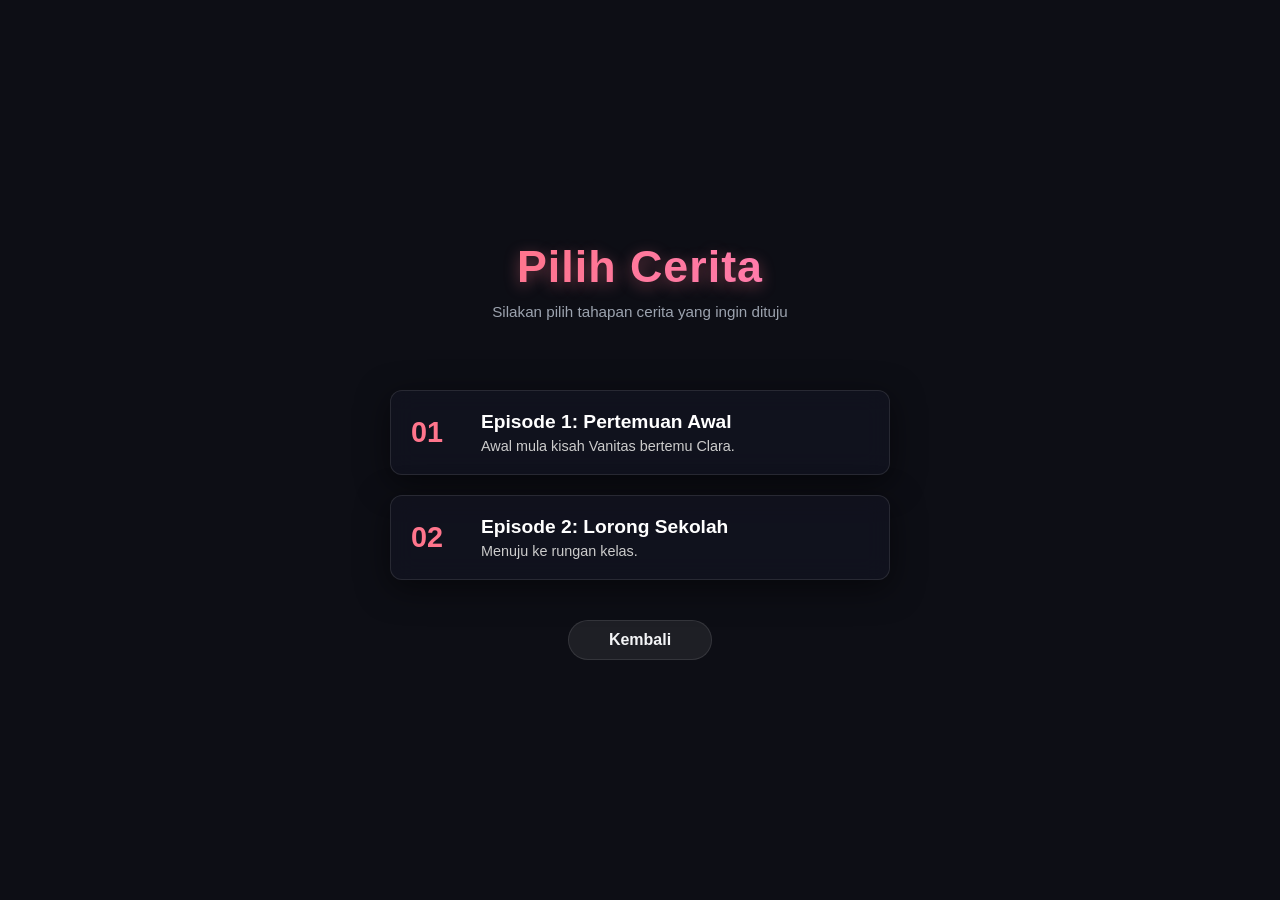
<file: episode.html>
<!DOCTYPE html>
<html lang="id">
<head>
    <meta charset="UTF-8">
    <meta name="viewport" content="width=device-width, initial-scale=1.0, maximum-scale=1.0, user-scalable=no, viewport-fit=cover">
    <title>Pilih Episode - Decode Her Heart</title>
    <link rel="stylesheet" href="style.css">
    <style>
        .episode-container {
            display: flex;
            flex-direction: column;
            align-items: center;
            justify-content: center;
            min-height: 100vh;
            padding: 20px;
            z-index: 5;
            position: relative;
        }
        .episode-list {
            display: flex;
            flex-direction: column;
            gap: 20px;
            width: 100%;
            max-width: 500px;
            margin-top: 30px;
        }
        .episode-card {
            display: flex;
            align-items: center;
            gap: 20px;
            padding: 20px;
            border-radius: 12px;
            cursor: pointer;
            transition: all 0.3s ease;
            text-decoration: none;
            color: #fff;
        }
        .episode-card:hover {
            border-color: #ff758c;
            background: linear-gradient(90deg, rgba(255,117,140,0.15), rgba(255,126,179,0.15));
            transform: translateY(-3px);
        }
        .ep-number {
            font-size: 1.8rem;
            font-weight: bold;
            color: #ff758c;
            min-width: 50px;
        }
        .ep-details h3 {
            margin-top: 0;
            margin-bottom: 5px;
            font-size: 1.2rem;
            color: #fff;
        }
        .ep-details p {
            margin: 0;
            font-size: 0.9rem;
            color: #ccc;
        }
        .back-to-menu {
            margin-top: 40px;
            width: auto;
            padding: 10px 40px;
        }
    </style>
</head>
<body>

    <div class="particle-container" id="particleContainer"></div>
    <div class="menu-overlay"></div>

    <div class="episode-container">
        <h1 class="game-title" style="text-align: center; line-height: 1.2;">Pilih Cerita</h1>
        <p class="game-subtitle">Silakan pilih tahapan cerita yang ingin dituju</p>

        <div class="episode-list">
            <a href="index.html?ep=episode1" class="episode-card glass">
                <div class="ep-number">01</div>
                <div class="ep-details">
                    <h3>Episode 1: Pertemuan Awal</h3>
                    <p>Awal mula kisah Vanitas bertemu Clara.</p>
                </div>
            </a>

            <a href="index.html?ep=episode2" class="episode-card glass">
                <div class="ep-number">02</div>
                <div class="ep-details">
                    <h3>Episode 2: Lorong Sekolah</h3>
                    <p>Menuju ke rungan kelas.
                </div>
            </a>
        </div>

        <button class="btn secondary-btn back-to-menu" onclick="window.location.href='index.html'">Kembali</button>
    </div>
    <script src="js/save.js"</script>
    <script src="script.js"</script>
</body>
</html>
</file>
<file: style.css>
:root {
    --primary-gradient: linear-gradient(135deg, #ff758c 0%, #ff7eb3 100%);
    --dark-bg: #0d0e15;
    --glass-bg: rgba(18, 19, 31, 0.85);
    --glass-border: rgba(255, 255, 255, 0.1);
    --text-main: #f3f4f6;
    --text-muted: #9ca3af;
    --glow-color: rgba(255, 117, 140, 0.4);
    --font-stack: 'Segoe UI', Roboto, sans-serif;
}

* {
    box-sizing: border-box;
    margin: 0;
    padding: 0;
    user-select: none;
    -webkit-user-select: none;
}

body, html {
    width: 100%;
    height: 100%;
    overflow: hidden;
    background-color: var(--dark-bg);
    font-family: var(--font-stack);
    color: var(--text-main);
    position: fixed;
}

.particle-container {
    position: absolute;
    width: 100%;
    height: 100%;
    z-index: 1;
    pointer-events: none;
    overflow: hidden;
    opacity: 0.3;
}

.screen {
    position: absolute;
    top: 0;
    left: 0;
    width: 100%;
    height: 100%;
    display: none;
    opacity: 0;
    transition: opacity 0.5s ease-in-out;
    z-index: 2;
    overflow: hidden;
}

.screen.active {
    display: block;
    opacity: 1;
}

.glass {
    background: var(--glass-bg);
    backdrop-filter: blur(12px);
    -webkit-backdrop-filter: blur(12px);
    border: 1px solid var(--glass-border);
    border-radius: 16px;
    box-shadow: 0 8px 32px 0 rgba(0, 0, 0, 0.5);
}

#mainMenu {
    background: url('image/sekolah.jpg') center/cover no-repeat;
}

.menu-overlay {
    position: absolute;
    width: 100%;
    height: 100%;
    background: linear-gradient(to bottom, rgba(13,14,21,0.2) 0%, rgba(13,14,21,0.85) 60%, #0d0e15 100%);
}

.menu-content {
    position: relative;
    z-index: 3;
    display: flex;
    flex-direction: column;
    align-items: center;
    justify-content: flex-end;
    height: 100%;
    text-align: center;
    padding-bottom: 80px;
}

.game-title {
    font-size: 2.8rem;
    font-weight: 800;
    line-height: 1.2;
    letter-spacing: 1px;
    background: var(--primary-gradient);
    -webkit-background-clip: text;
    -webkit-text-fill-color: transparent;
    text-shadow: 0 4px 15px var(--glow-color);
    margin-bottom: 10px;
    animation: titleGlow 3s ease-in-out infinite alternate;
}

.game-subtitle {
    font-size: 0.95rem;
    color: var(--text-muted);
    margin-bottom: 40px;
    padding: 0 20px;
}

.menu-buttons {
    display: flex;
    flex-direction: column;
    gap: 15px;
    width: 80%;
    max-width: 290px;
}

.btn {
    padding: 1rem 2rem;
    font-size: 1rem;
    font-weight: 600;
    border: none;
    border-radius: 50px;
    cursor: pointer;
    transition: all 0.25s ease;
}

.primary-btn {
    background: var(--primary-gradient);
    color: white;
    box-shadow: 0 4px 15px var(--glow-color);
}

.secondary-btn {
    background: rgba(255, 255, 255, 0.07);
    color: var(--text-main);
    border: 1px solid rgba(255, 255, 255, 0.1);
}

.bg-layer {
    position: absolute;
    width: 110%;
    height: 110%;
    top: -5%;
    left: -5%;
    background-size: cover;
    background-position: center;
    transition: background-image 0.8s ease-in-out, transform 0.1s ease-out;
    z-index: 1;
}

.cinematic-fade {
    position: absolute;
    width: 100%;
    height: 100%;
    background: black;
    opacity: 0;
    pointer-events: none;
    z-index: 10;
    transition: opacity 0.6s ease-in-out;
}

.top-bar {
    position: absolute;
    top: 15px;
    left: 15px;
    right: 15px;
    height: auto;
    z-index: 5;
    display: flex;
    flex-direction: column;
    gap: 10px;
    padding: 12px;
}

.stats-display {
    display: flex;
    align-items: center;
    justify-content: space-between;
    width: 100%;
}

.stat-label {
    color: #ff758c;
    font-size: 1.2rem;
}

.bar-container {
    flex-grow: 1;
    height: 8px;
    background: rgba(255,255,255,0.15);
    border-radius: 5px;
    margin: 0 10px;
    overflow: hidden;
}

.bar-fill {
    height: 100%;
    background: var(--primary-gradient);
    transition: width 0.4s ease-out;
}

.stat-value {
    font-size: 0.85rem;
    font-weight: bold;
    min-width: 35px;
}

.mood-badge {
    padding: 2px 8px;
    background: rgba(255,255,255,0.1);
    border-radius: 12px;
    font-size: 0.75rem;
}

.quick-menu {
    display: flex;
    justify-content: space-between;
    width: 100%;
    gap: 5px;
}

.icon-btn {
    flex: 1;
    background: rgba(255,255,255,0.05);
    border: 1px solid rgba(255, 255, 255, 0.08);
    color: var(--text-main);
    padding: 6px 0;
    border-radius: 8px;
    cursor: pointer;
    font-size: 0.7rem;
    font-weight: bold;
    text-align: center;
}

.icon-btn:hover, .icon-btn.active {
    background: var(--primary-gradient);
    border-color: transparent;
}

.stage {
    position: absolute;
    width: 100%;
    height: 70%;
    top: 15%;
    left: 0;
    display: flex;
    justify-content: space-around;
    align-items: flex-end;
    z-index: 3;
    pointer-events: none;
}

.character {
    width: 48%;
    height: 100%;
    background-size: contain;
    background-repeat: no-repeat;
    background-position: bottom center;
    transition: transform 0.4s cubic-bezier(0.25, 0.8, 0.25, 1), filter 0.4s ease, opacity 0.4s ease;
    filter: brightness(0.5) grayscale(0.2);
    opacity: 0;
}

.sprite-boy {
    background-image: url('image/cowo.png');
    transform: translateY(20px) scale(1.1);
}

.sprite-girl {
    background-image: url('image/cewe.png');
    transform: translateY(20px) scale(0.95);
}

.character.visible {
    opacity: 1;
    transform: translateY(0);
}

.character.active-speaker {
    filter: brightness(1.0) drop-shadow(0 0 10px rgba(255,255,255,0.1));
    z-index: 4;
}

.sprite-boy.active-speaker {
    transform: translateY(-5px) scale(1.15);
}

.sprite-girl.active-speaker {
    transform: translateY(-5px) scale(1.0);
}

.dialogue-area {
    position: absolute;
    bottom: 25px;
    left: 15px;
    right: 15px;
    z-index: 5;
}

.name-box {
    position: absolute;
    top: -33px;
    left: 15px;
    padding: 4px 18px;
    font-weight: bold;
    font-size: 0.95rem;
    border-radius: 8px 8px 0 0;
}

.dialogue-box {
    width: 100%;
    height: 140px;
    padding: 20px 20px;
    position: relative;
    box-sizing: border-box;
}

#dialogueText {
    font-size: 0.95rem;
    line-height: 1.5;
    white-space: pre-wrap;
    word-break: break-word;
}

.click-indicator {
    position: absolute;
    bottom: 10px;
    right: 15px;
    font-size: 0.7rem;
    color: var(--text-muted);
    animation: bounce 0.8s infinite alternate;
}

.choice-container {
    position: absolute;
    top: 0;
    left: 0;
    width: 100%;
    height: 100%;
    z-index: 6;
    background: rgba(7, 8, 12, 0.6);
    display: flex;
    flex-direction: column;
    justify-content: center;
    align-items: center;
    gap: 12px;
    padding: 20px;
}

.choice-btn {
    width: 100%;
    max-width: 320px;
    padding: 15px;
    text-align: center;
    font-size: 0.95rem;
    font-weight: 500;
    color: white;
    background: rgba(20, 21, 33, 0.9);
    border: 1px solid rgba(255, 255, 255, 0.1);
    border-radius: 14px;
    cursor: pointer;
}

.choice-btn:hover {
    background: var(--primary-gradient);
    border-color: transparent;
}

.modal {
    position: absolute;
    top: 50%;
    left: 50%;
    transform: translate(-50%, -50%);
    width: 85%;
    max-width: 340px;
    z-index: 20;
    padding: 25px;
}

.hidden {
    display: none !important;
}

.setting-item {
    margin: 15px 0;
    display: flex;
    flex-direction: column;
    gap: 5px;
    font-size: 0.9rem;
}

.setting-item input[type="range"] {
    accent-color: #ff758c;
    width: 100%;
}

.history-log {
    height: 250px;
    overflow-y: auto;
    margin: 15px 0;
}

.history-item {
    margin-bottom: 12px;
    border-bottom: 1px solid rgba(255,255,255,0.05);
    padding-bottom: 6px;
    font-size: 0.85rem;
}

.history-name {
    font-weight: bold;
    color: #ff758c;
}

.close-btn {
    width: 100%;
    padding: 10px;
    font-size: 0.9rem;
    margin-top: 10px;
}

@keyframes titleGlow {
    from { filter: drop-shadow(0 0 5px var(--glow-color)); }
    to { filter: drop-shadow(0 0 12px var(--glow-color)); }
}

@keyframes bounce {
    from { transform: translateY(0); }
    to { transform: translateY(4px); }
}
</file>
